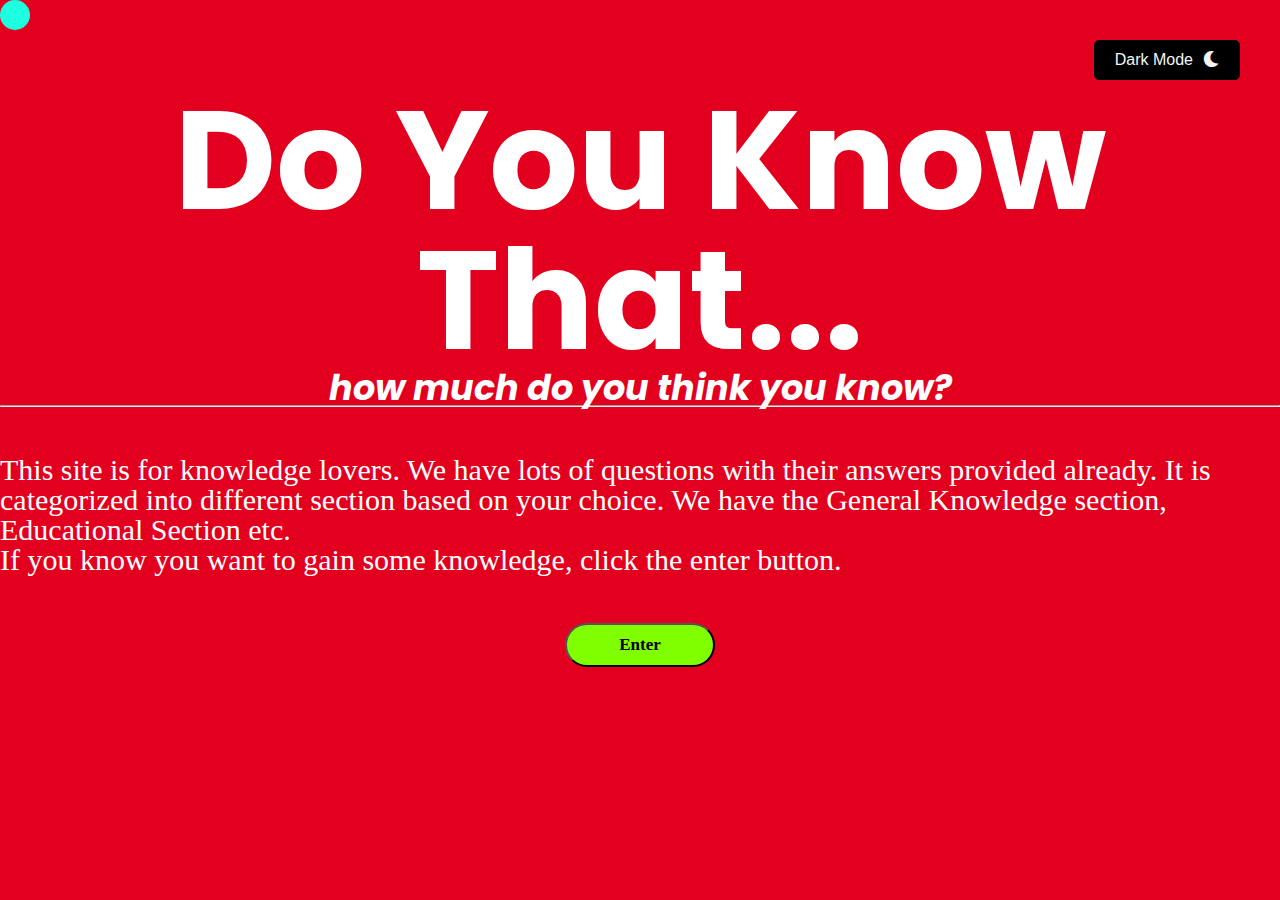
<file: index.html>
<!DOCTYPE html>
<html>
<head>
    <meta charset="UTF-8" />
    <meta http-equiv="X-UA-Compatible" content="IE=edge" />
    <meta name="viewport" content="width=device-width, initial-scale=1.0" />
    <title> Custom Cursor</title>
    <link href="https:fonts.googleapis.com/css2?family=Poppins:wght@300;400;500;600;700;800;900&display=swap" rel="stylesheet"/>
    <link rel="stylesheet" href="style.css" />
    <script src="https://code.jquery.com/jquery-3.6.0.js" integrity="sha256-H+K7U5CnXl1h5ywQfKtSj8PCmoN9aaq30gDh27Xc0jk=" crossorigin="anonymous"></script>
    <script src="https://kit.fontawesome.co/369c1756a5.js"
    crossorigin="anonymous"></script>

    
     <!-- font-awesome -->
     <link
     rel="stylesheet"
     href="https://cdnjs.cloudflare.com/ajax/libs/font-awesome/5.14.0/css/all.min.css"
   />
</head>
    <body>
        <div class="container">
   
            <h2 style="text-align: center;">Do you know that...</h2>

        <div class="cursor"></div>
        <h3><em>how much do you think you know?</em></h3>
        <button class="toggle-btn" id="toggle-btn"><span id="font">Dark Mode</span><i class="fas fa-moon"></i></button>
            <hr />
       
        <br />
        <br />
        <br />
        <p>This site is for knowledge lovers. We have lots of questions with their 
        answers provided already. It is categorized into different section based on your 
        choice. We have the General Knowledge section, Educational Section etc.</p>
        <p>If you know you want to gain some knowledge, click the enter button.</p>
            <br />
            <br />
            <br />
          <div style="text-align: center;">
            <!--<input id="name1" type="text" placeholder="Type your firstname">
            <br/>-->
        <a href="index2.html"> <button id="btn1" type="submit">Enter</button></a>
          </div>
                
          <script src="http://ajax.googleapis.com/ajax/libs/jquery/3.5.1/jquery.min.js"></script>
          <script src="app.js"></script>
          <script src="app2.js"></script>  
       </div> 
    </body>
   
</html>
</file>
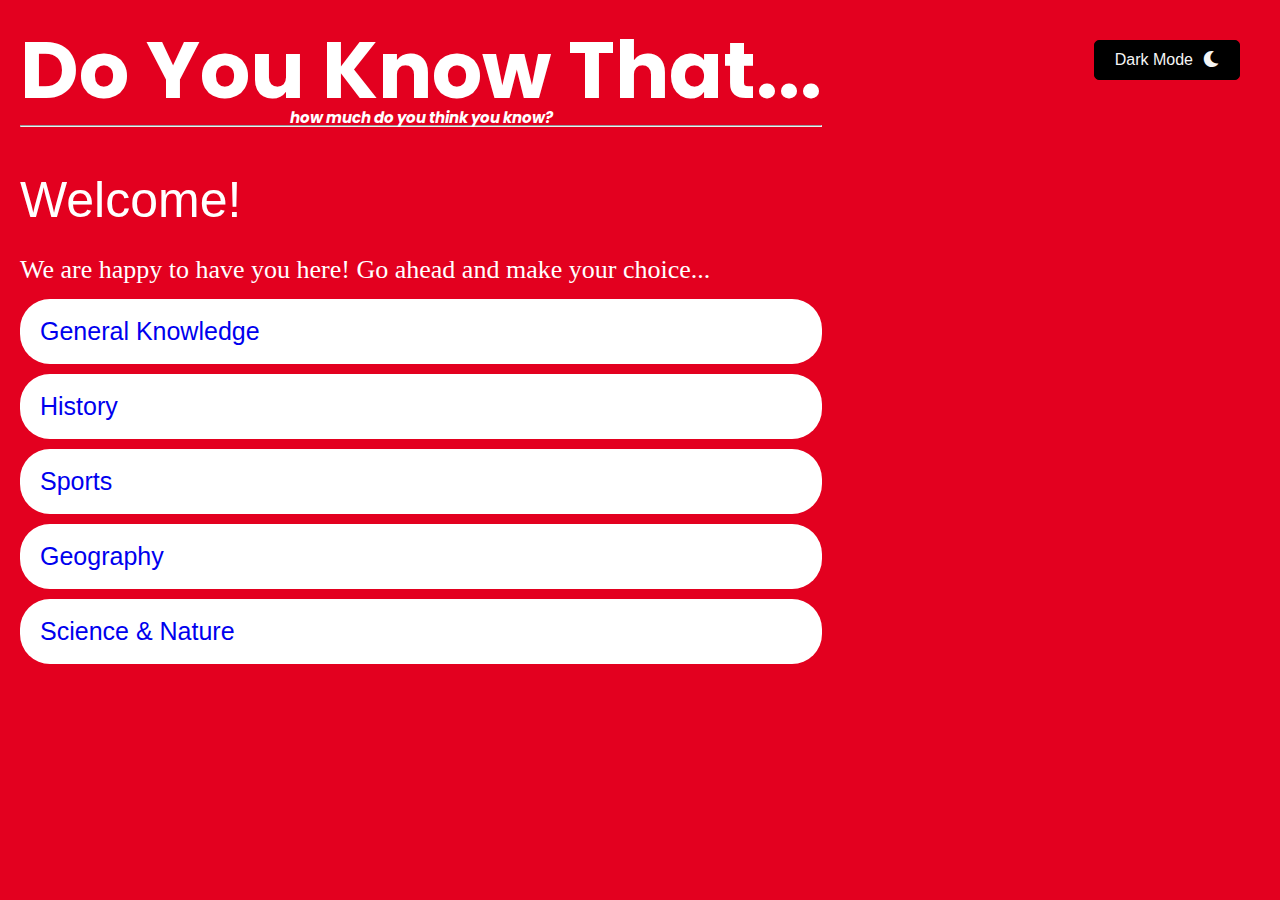
<file: index2.html>
<!DOCTYPE html>
<html>
<head>
    <meta charset="UTF-8" />
    <meta http-equiv="X-UA-Compatible" content="IE=edge" />
    <meta name="viewport" content="width=device-width, initial-scale=1.0" />
    <title> Custom Cursor</title>
    <link href="https:fonts.googleapis.com/css2?family=Poppins:wght@300;400;500;600;700;800;900&display=swap" rel="stylesheet"/>
    <link rel="stylesheet" href="style2.css" />
    <link rel="html" href="index.html"/>
    <script src="https://code.jquery.com/jquery-3.6.0.js" integrity="sha256-H+K7U5CnXl1h5ywQfKtSj8PCmoN9aaq30gDh27Xc0jk=" crossorigin="anonymous"></script>
    <script src="https://kit.fontawesome.co/369c1756a5.js"
    crossorigin="anonymous"></script>

    
     <!-- font-awesome -->
     <link
     rel="stylesheet"
     href="https://cdnjs.cloudflare.com/ajax/libs/font-awesome/5.14.0/css/all.min.css"
   />
</head>
    <body>
        <div id="mag" class="container">
            <div style="text-align: center;">
                <h2 >Do you know that...</h2>

            </div>
            
        <div class="cursor"></div>
        <h3><em>how much do you think you know?</em></h3>
        <button class="toggle-btn" id="toggle-btn"><span id="font">Dark Mode</span><i class="fas fa-moon"></i></button>
            <hr />
       
        <br /><br /><br />
        
        <h1 id="welcome"> Welcome!  </h1>
        <br /><br />
        
        <p>We are happy to have you here! Go ahead and make your choice...</p>
            
            <br />
            <ul style="text-decoration: none">
                <li><a href="index3.html">General Knowledge</a></li>
                <li><a href="index4.html">History</a></li>
                <li><a href="index5.html">Sports</a></li>
                <li><a href="index6.html">Geography</a></li>
                <li><a href="index7.html">Science & Nature</a></li>
            </ul>
          <script src="http://ajax.googleapis.com/ajax/libs/jquery/3.5.1/jquery.min.js"></script>
          <script src="app2.js"></script>
          <script src=""></script>  
       </div> 
    </body>
   
</html>
</file>
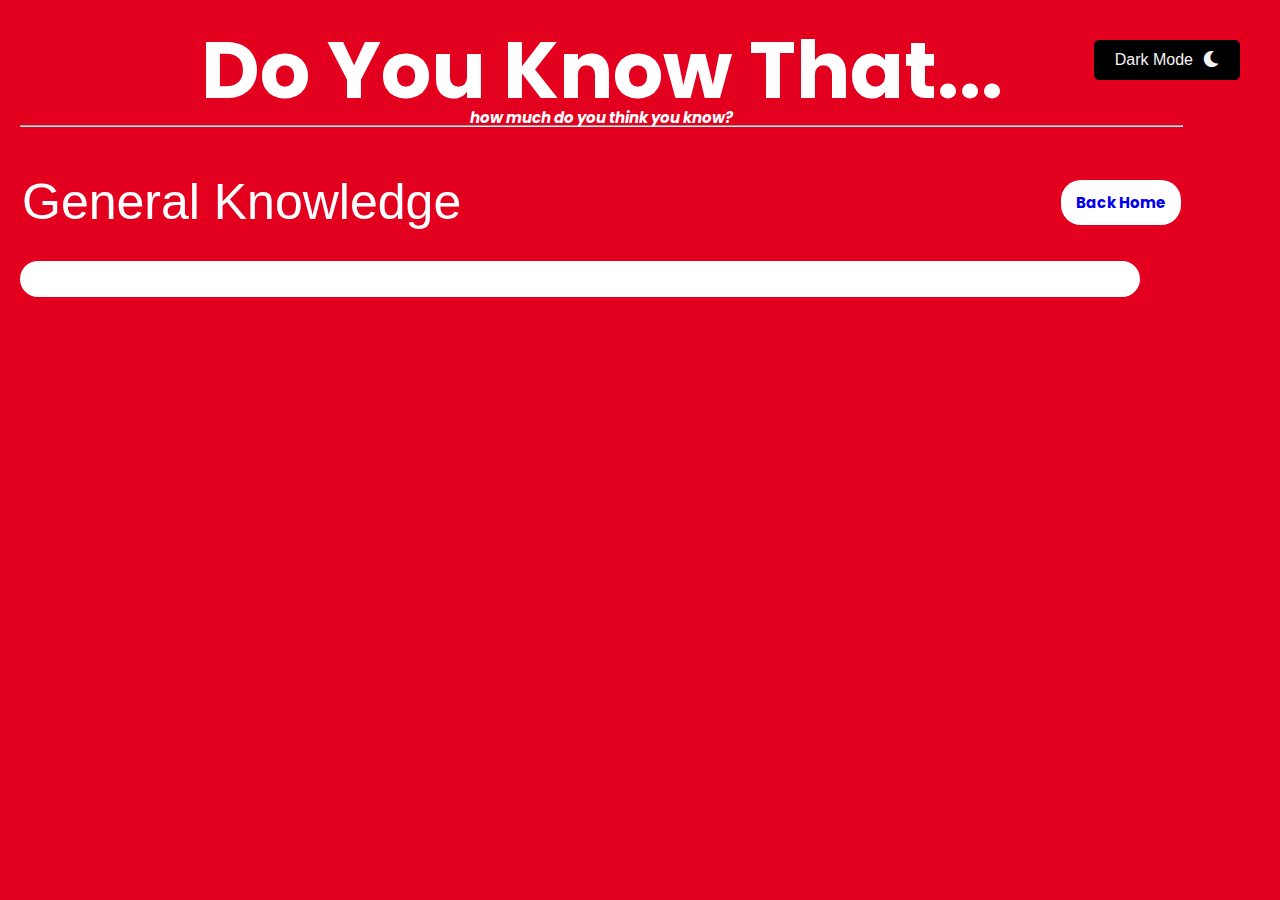
<file: index3.html>
<!DOCTYPE html>
<html>
<head>
    <meta charset="UTF-8" />
    <meta http-equiv="X-UA-Compatible" content="IE=edge" />
    <meta name="viewport" content="width=device-width, initial-scale=1.0" />
    <title> Custom Cursor</title>
    <link href="https:fonts.googleapis.com/css2?family=Poppins:wght@300;400;500;600;700;800;900&display=swap" rel="stylesheet"/>
    <link rel="stylesheet" href="style2.css" />
    <link rel="html" href="index.html"/>
    <script src="https://code.jquery.com/jquery-3.6.0.js" integrity="sha256-H+K7U5CnXl1h5ywQfKtSj8PCmoN9aaq30gDh27Xc0jk=" crossorigin="anonymous"></script>
    <script src="https://kit.fontawesome.co/369c1756a5.js" crossorigin="anonymous"></script>

    
    <script src="https://ajax.googleapis.com/ajax/libs/jquery/1.11.3/jquery.min.js"></script>
    <scrip src="http://maxcdn.bootstrapcdn.com/bootstrap/3.3.5/js/bootstrap.min.js"></scrip>
    
     <!-- font-awesome -->
     <link
     rel="stylesheet"
     href="https://cdnjs.cloudflare.com/ajax/libs/font-awesome/5.14.0/css/all.min.css"
   />
</head>
    <body>
        <div id="mag" class="container">
            <div style="text-align: center;">
                <h2 >Do you know that...</h2>

            </div>
            
        <div class="cursor"></div>
        <h3><em>how much do you think you know?</em></h3>
        <button class="toggle-btn" id="toggle-btn"><span id="font">Dark Mode</span><i class="fas fa-moon"></i></button>
            <hr />
       
        <br /><br /><br />
            <table>
                <td><h1>General Knowledge  </h1></td>
                <td ><h3 style="margin-left: 598px; background-color: white; color: red; padding: 15px; border-radius: 20px;"><a href="index2.html" >Back Home</a></h3></td>
            </table>

        
        

        <br/>
        <br />

      

       <div>
            <div id="questions">
                <div id="box">
            
            <p id="ask"></p>
            
            </div>
            <p id="ans">
    
            </p>
            </div>
        </div>

        <script src="app3.js"></script>
        <script src="app2.js"></script>
        </div>

        </body>
        </html>
</file>
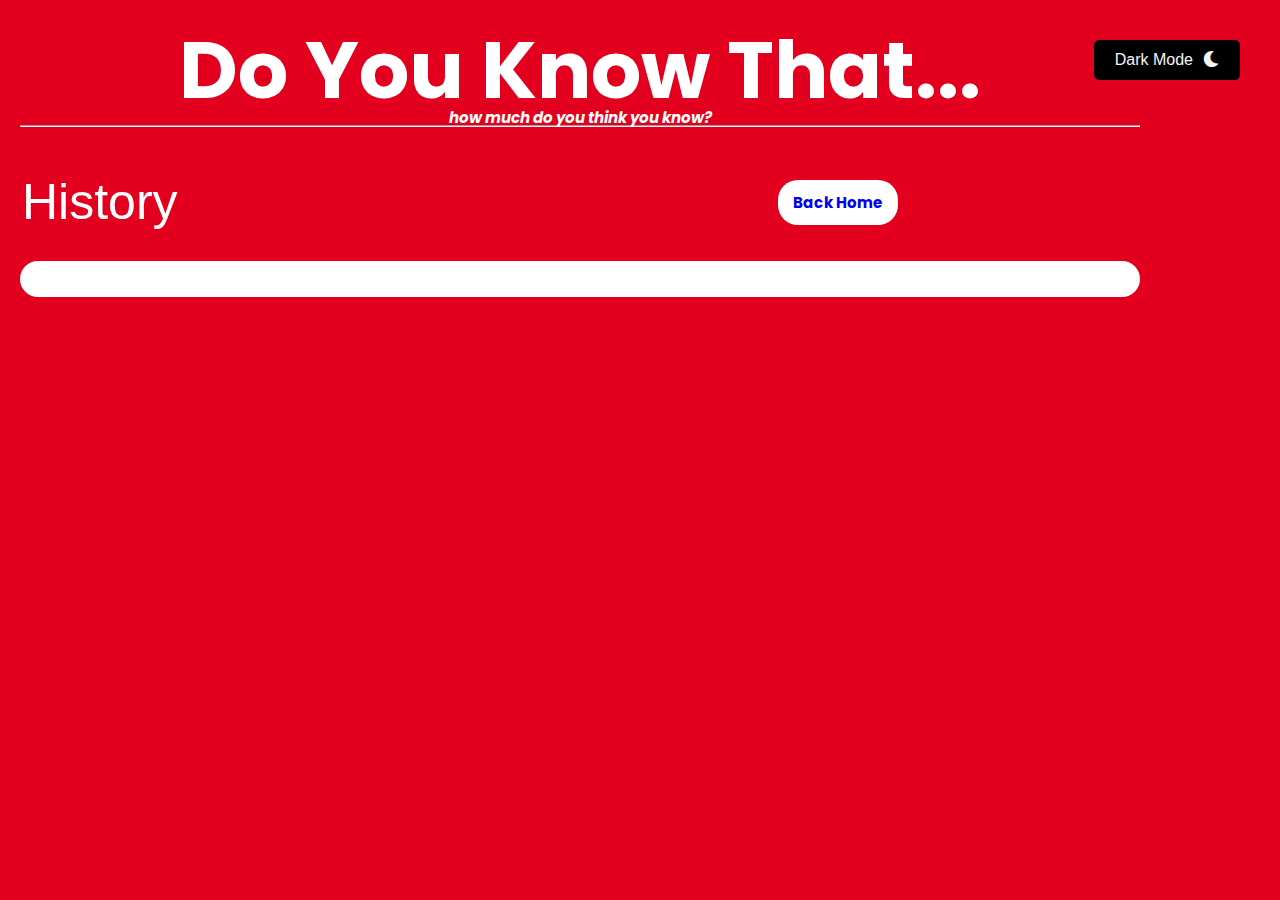
<file: index4.html>
<!DOCTYPE html>
<html>
<head>
    <meta charset="UTF-8" />
    <meta http-equiv="X-UA-Compatible" content="IE=edge" />
    <meta name="viewport" content="width=device-width, initial-scale=1.0" />
    <title> Custom Cursor</title>
    <link href="https:fonts.googleapis.com/css2?family=Poppins:wght@300;400;500;600;700;800;900&display=swap" rel="stylesheet"/>
    <link rel="stylesheet" href="style2.css" />
    <link rel="html" href="index.html"/>
    <script src="https://code.jquery.com/jquery-3.6.0.js" integrity="sha256-H+K7U5CnXl1h5ywQfKtSj8PCmoN9aaq30gDh27Xc0jk=" crossorigin="anonymous"></script>
    <script src="https://kit.fontawesome.co/369c1756a5.js" crossorigin="anonymous"></script>

    
    <script src="https://ajax.googleapis.com/ajax/libs/jquery/1.11.3/jquery.min.js"></script>
    <scrip src="http://maxcdn.bootstrapcdn.com/bootstrap/3.3.5/js/bootstrap.min.js"></scrip>
    
     <!-- font-awesome -->
     <link
     rel="stylesheet"
     href="https://cdnjs.cloudflare.com/ajax/libs/font-awesome/5.14.0/css/all.min.css"
   />
</head>
    <body>
        <div id="mag" class="container">
            <div style="text-align: center;">
                <h2 >Do you know that...</h2>

            </div>
            
        <div class="cursor"></div>
        <h3><em>how much do you think you know?</em></h3>
        <button class="toggle-btn" id="toggle-btn"><span id="font">Dark Mode</span><i class="fas fa-moon"></i></button>
            <hr />
       
        <br /><br /><br />
            <table>
                <td><h1>History  </h1></td>
                <td ><h3 style="margin-left: 598px; background-color: white; color: red; padding: 15px; border-radius: 20px;"><a href="index2.html" >Back Home</a></h3></td>
            </table>

        
        

        <br/>
        <br />

      

       <div>
            <div id="questions">
                <div id="box">
            
            <p id="ask"></p>
            
            </div>
            <p id="ans">
    
            </p>
            </div>
        </div>

        <script src="app4.js"></script>
        <script src="app2.js"></script>
        </div>

        </body>
        </html>
</file>
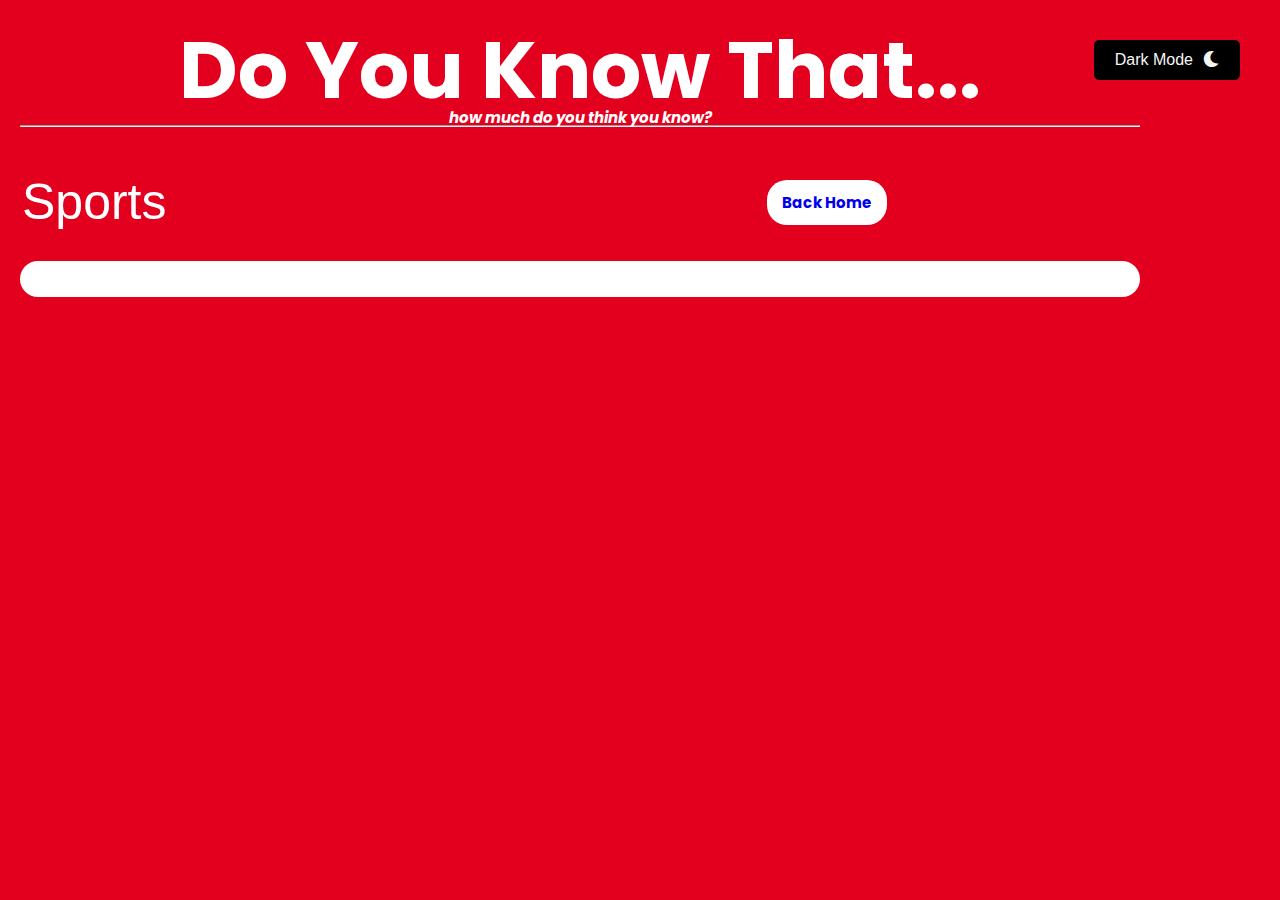
<file: index5.html>
<!DOCTYPE html>
<html>
<head>
    <meta charset="UTF-8" />
    <meta http-equiv="X-UA-Compatible" content="IE=edge" />
    <meta name="viewport" content="width=device-width, initial-scale=1.0" />
    <title> Custom Cursor</title>
    <link href="https:fonts.googleapis.com/css2?family=Poppins:wght@300;400;500;600;700;800;900&display=swap" rel="stylesheet"/>
    <link rel="stylesheet" href="style2.css" />
    <link rel="html" href="index.html"/>
    <script src="https://code.jquery.com/jquery-3.6.0.js" integrity="sha256-H+K7U5CnXl1h5ywQfKtSj8PCmoN9aaq30gDh27Xc0jk=" crossorigin="anonymous"></script>
    <script src="https://kit.fontawesome.co/369c1756a5.js" crossorigin="anonymous"></script>

    
    <script src="https://ajax.googleapis.com/ajax/libs/jquery/1.11.3/jquery.min.js"></script>
    <scrip src="http://maxcdn.bootstrapcdn.com/bootstrap/3.3.5/js/bootstrap.min.js"></scrip>
    
     <!-- font-awesome -->
     <link
     rel="stylesheet"
     href="https://cdnjs.cloudflare.com/ajax/libs/font-awesome/5.14.0/css/all.min.css"
   />
</head>
    <body>
        <div id="mag" class="container">
            <div style="text-align: center;">
                <h2 >Do you know that...</h2>

            </div>
            
        <div class="cursor"></div>
        <h3><em>how much do you think you know?</em></h3>
        <button class="toggle-btn" id="toggle-btn"><span id="font">Dark Mode</span><i class="fas fa-moon"></i></button>
            <hr />
       
        <br /><br /><br />
            <table>
                <td><h1>Sports  </h1></td>
                <td ><h3 style="margin-left: 598px; background-color: white; color: red; padding: 15px; border-radius: 20px;"><a href="index2.html" >Back Home</a></h3></td>
            </table>

        
        

        <br/>
        <br />

      

       <div>
            <div id="questions">
                <div id="box">
            
            <p id="ask"></p>
            
            </div>
            <p id="ans">
    
            </p>
            </div>
        </div>

        <script src="app5.js"></script>
        <script src="app2.js"></script>
        </div>

        </body>
        </html>
</file>
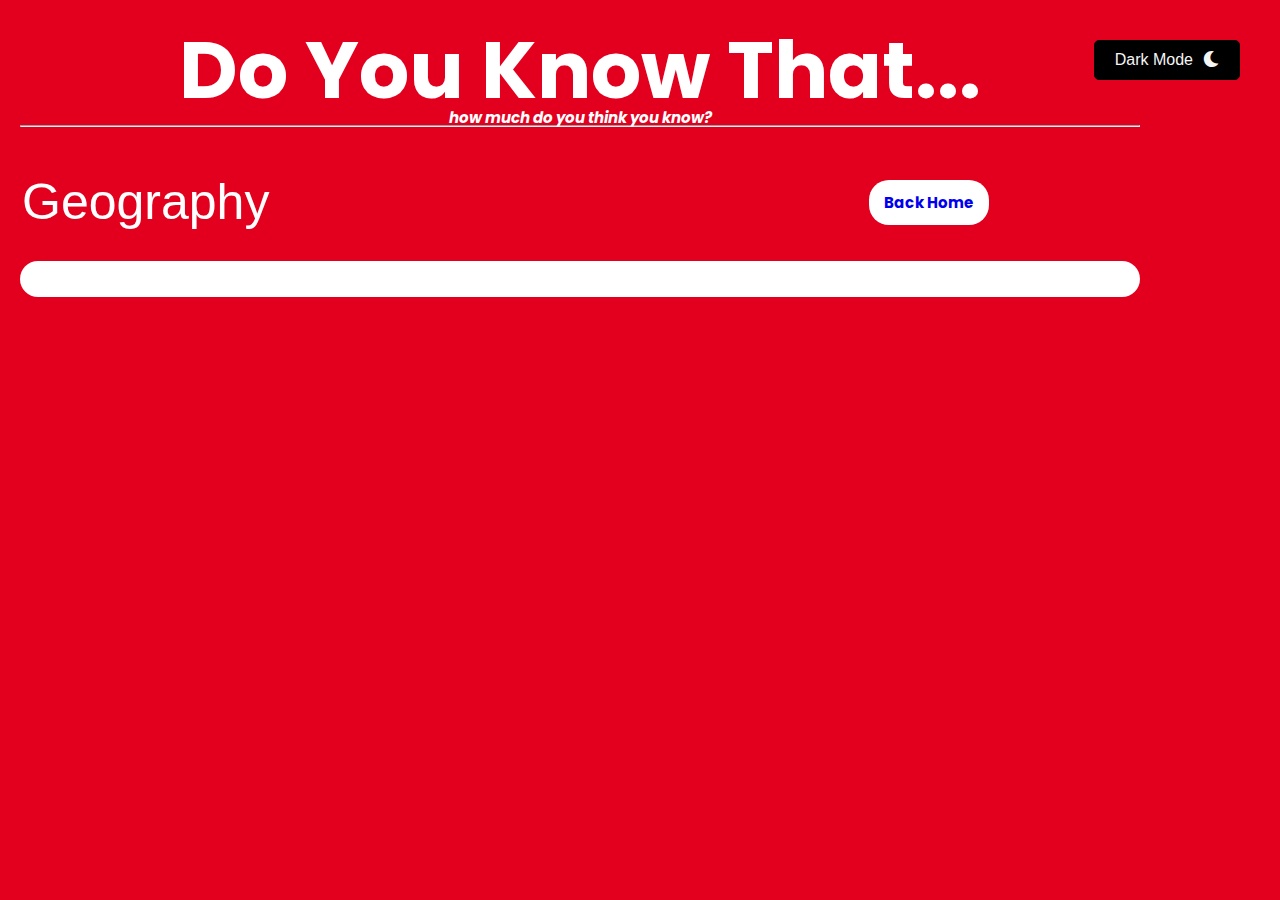
<file: index6.html>
<!DOCTYPE html>
<html>
<head>
    <meta charset="UTF-8" />
    <meta http-equiv="X-UA-Compatible" content="IE=edge" />
    <meta name="viewport" content="width=device-width, initial-scale=1.0" />
    <title> Custom Cursor</title>
    <link href="https:fonts.googleapis.com/css2?family=Poppins:wght@300;400;500;600;700;800;900&display=swap" rel="stylesheet"/>
    <link rel="stylesheet" href="style2.css" />
    <link rel="html" href="index.html"/>
    <script src="https://code.jquery.com/jquery-3.6.0.js" integrity="sha256-H+K7U5CnXl1h5ywQfKtSj8PCmoN9aaq30gDh27Xc0jk=" crossorigin="anonymous"></script>
    <script src="https://kit.fontawesome.co/369c1756a5.js" crossorigin="anonymous"></script>

    
    <script src="https://ajax.googleapis.com/ajax/libs/jquery/1.11.3/jquery.min.js"></script>
    <scrip src="http://maxcdn.bootstrapcdn.com/bootstrap/3.3.5/js/bootstrap.min.js"></scrip>
    
     <!-- font-awesome -->
     <link
     rel="stylesheet"
     href="https://cdnjs.cloudflare.com/ajax/libs/font-awesome/5.14.0/css/all.min.css"
   />
</head>
    <body>
        <div id="mag" class="container">
            <div style="text-align: center;">
                <h2 >Do you know that...</h2>

            </div>
            
        <div class="cursor"></div>
        <h3><em>how much do you think you know?</em></h3>
        <button class="toggle-btn" id="toggle-btn"><span id="font">Dark Mode</span><i class="fas fa-moon"></i></button>
            <hr />
       
        <br /><br /><br />
            <table>
                <td><h1>Geography  </h1></td>
                <td ><h3 style="margin-left: 598px; background-color: white; color: red; padding: 15px; border-radius: 20px;"><a href="index2.html" >Back Home</a></h3></td>
            </table>

        
        

        <br/>
        <br />

      

       <div>
            <div id="questions">
                <div id="box">
            
            <p id="ask"></p>
            
            </div>
            <p id="ans">
    
            </p>
            </div>
        </div>

        <script src="app6.js"></script>
        <script src="app2.js"></script>
        </div>

        </body>
        </html>
</file>
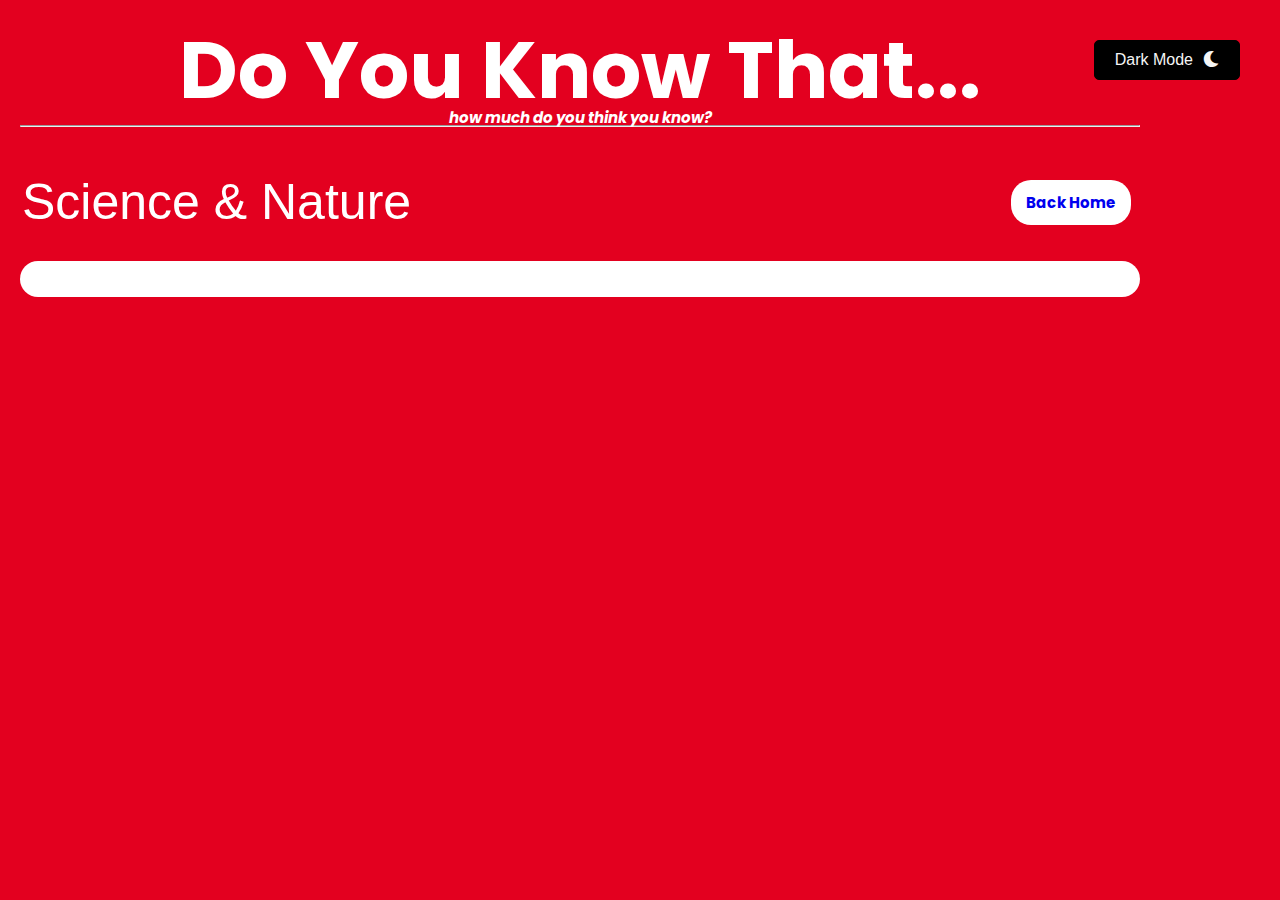
<file: index7.html>
<!DOCTYPE html>
<html>
<head>
    <meta charset="UTF-8" />
    <meta http-equiv="X-UA-Compatible" content="IE=edge" />
    <meta name="viewport" content="width=device-width, initial-scale=1.0" />
    <title> Custom Cursor</title>
    <link href="https:fonts.googleapis.com/css2?family=Poppins:wght@300;400;500;600;700;800;900&display=swap" rel="stylesheet"/>
    <link rel="stylesheet" href="style2.css" />
    <link rel="html" href="index.html"/>
    <script src="https://code.jquery.com/jquery-3.6.0.js" integrity="sha256-H+K7U5CnXl1h5ywQfKtSj8PCmoN9aaq30gDh27Xc0jk=" crossorigin="anonymous"></script>
    <script src="https://kit.fontawesome.co/369c1756a5.js" crossorigin="anonymous"></script>

    
    <script src="https://ajax.googleapis.com/ajax/libs/jquery/1.11.3/jquery.min.js"></script>
    <scrip src="http://maxcdn.bootstrapcdn.com/bootstrap/3.3.5/js/bootstrap.min.js"></scrip>
    
     <!-- font-awesome -->
     <link
     rel="stylesheet"
     href="https://cdnjs.cloudflare.com/ajax/libs/font-awesome/5.14.0/css/all.min.css"
   />
</head>
    <body>
        <div id="mag" class="container">
            <div style="text-align: center;">
                <h2 >Do you know that...</h2>

            </div>
            
        <div class="cursor"></div>
        <h3><em>how much do you think you know?</em></h3>
        <button class="toggle-btn" id="toggle-btn"><span id="font">Dark Mode</span><i class="fas fa-moon"></i></button>
            <hr />
       
        <br /><br /><br />
            <table>
                <td><h1>Science & Nature  </h1></td>
                <td ><h3 style="margin-left: 598px; background-color: white; color: red; padding: 15px; border-radius: 20px;"><a href="index2.html" >Back Home</a></h3></td>
            </table>

        
        

        <br/>
        <br />

      

       <div>
            <div id="questions">
                <div id="box">
            
            <p id="ask"></p>
            
            </div>
            <p id="ans">
    
            </p>
            </div>
        </div>

        <script src="app7.js"></script>
        <script src="app2.js"></script>
        </div>

        </body>
        </html>
</file>
<file: style.css>
*{
    margin: 0;
    padding: 0;
    box-sizing: border-box;
}

body{
    margin: 0;
    padding: 0;
    height: 100vh;
    background-color: #e3001f;
    font-family: "Poppins" , sans-serif;
    display: flex;
    line-height: 1;
    overflow: hidden;
}
h3{
    color:#ffffff;
    text-align: center;
    font-size: 35px;
    
}
h2{
    color: #ffffff;
    font-size: 140px;
    font-weight: 700;
    text-transform: capitalize;
    line-height: 1;
    cursor: default;
    text-align:center;
    margin-top: 90px;
    justify-content: center;

}
input{
    padding: 14px;
    border-radius: 30px;
    border: 5px solid rgb(165, 157, 157);
    width: 500px;
    text-align: left;
    font-size: 25px;
    font-family: 'Times New Roman', Times, serif;
    text-align: center;
    margin-bottom: 10px;
}
#btn1{
    padding: 10px;
    border-radius:30px ;
    width: 150px;
    color: black;
    font-family: 'Times New Roman', Times, serif;
    font-weight: 700;
    font-size: 17px;
    background-color: chartreuse;
}
p{
    font-size: 30px;
    font-family: 'Times New Roman', Times, serif;
    font-weight: 400;
    color: #ffffff;
}

.cursor{
   display: inline-block;
   width: 30px;
   height: 30px;
   background-color: #ffffff;
   border-radius: 50%;
   position: fixed;
   top: 0;
   left: 0;
   mix-blend-mode: difference;
   transition: all 0.1s ease-out;
   pointer-events: none;

}
h2:hover + .cursor{
    transform: scale(13 );

}
h1{
    padding:20px;
    text-align-last: center;
    font-size: 40px;
}
.toggle-btn{
    position:fixed;
    top: 40px;
    right: 40px;
    color:#f5f5f5;
    background-color:#000000;
    padding: 10px 20px;
    font-size: 16px;
    border: 1px solid #000000;
    border-radius: 5px;
    cursor: pointer

}
.toggle-btn i{
    padding-left: 10px
}
body.change-background{
    color:#f5f5f5;
    background-color: #000000;
}
</file>
<file: style2.css>
*{
    margin: 0;
    padding: 0;
    box-sizing: border-box;
}

body{
    margin: 0;
    padding: 0;
    height: 100vh;
    background-color: #e3001f;
    font-family: "Poppins" , sans-serif;
    display: flex;
    line-height: 1;
    overflow: scroll;
    color: #ffffff;
}
p{
    font-size: 26px;
    font-family: 'Times New Roman', Times, serif;
    font-weight: 400;
}
#p{
    font-size: 23px;
    font-family: 'Times New Roman', Times, serif;
    font-weight: 400;
}
#ans{
    font-size: 17px;
    font-family: Verdana, Geneva, Tahoma, sans-serif;
    text-align: center;
    margin-top: 16px;
}
h3{
    text-align: center;
    font-size: 15px;
    
}
h2{
    font-size: 80px;
    font-weight: 700;
    text-transform: capitalize;
    line-height: 1;
    cursor: default;
    text-align:center;
    margin-top: 30px;
    justify-content: center;
}
#mag{
    margin-left: 20px;
}
h1{
    font-family: Impact, Haettenschweiler, 'Arial Narrow Bold', sans-serif;
    font-size: 50px;
    font-weight: 500;
}
.toggle-btn{
    position:fixed;
    top: 40px;
    right: 40px;
    color:#f5f5f5;
    background-color:#000000;
    padding: 10px 20px;
    font-size: 16px;
    border: 1px solid #000000;
    border-radius: 5px;
    cursor: pointer

}
.toggle-btn i{
    padding-left: 10px
}
body.change-background{
    color:#f5f5f5;
    background-color: #000000;
}
li{
    background-color: #ffffff;
    padding: 20px;
    margin-bottom: 10px;
    border-radius: 30px;
    font-size: 25px;
    font-family: -apple-system, BlinkMacSystemFont, 'Segoe UI', Roboto, Oxygen, Ubuntu, Cantarell, 'Open Sans', 'Helvetica Neue', sans-serif;
    font-weight: 500;
    list-style: none;
    
}
a {
    text-decoration: none;
}

#box{
    background-color: #ffffff;
    width: 1120px; 
    height: wrap-content; 
    color: black;
    font-size: 19px;
    font-family: Georgia, 'Times New Roman', Times, serif;
    font-weight: 300;
    margin-bottom: 10px;
    border-radius: 30px;
    padding: 18px;

}
</file>
